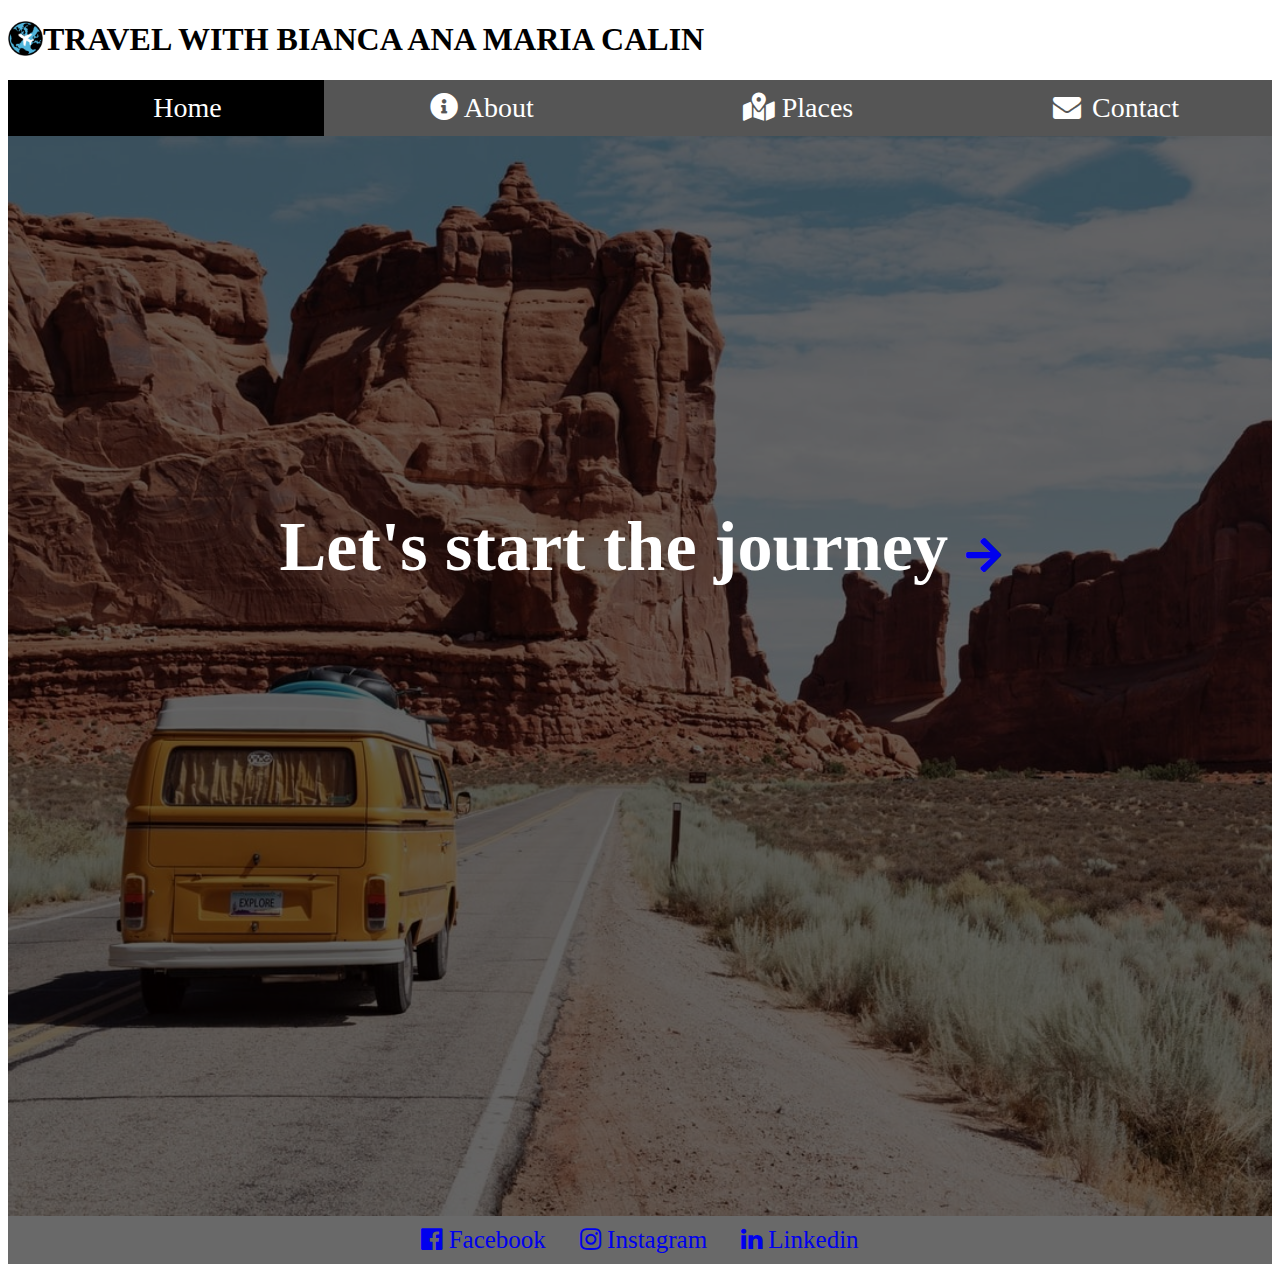
<file: index.html>
<!DOCTYPE html>
<html lang="en">

<head>
    <meta name="viewport" content="width=device-width, initial-scale=1">
    <link rel="stylesheet" href="https://cdnjs.cloudflare.com/ajax/libs/font-awesome/5.9.0/css/all.min.css">
    <link rel="stylesheet" href="https://cdnjs.cloudflare.com/ajax/libs/font-awesome/4.7.0/css/font-awesome.min.css">

    <link rel="stylesheet" href="style.css">
    <link rel="icon" href="logo.png" type="image/gif">
    <title>Travel - BAMC</title>
    <style>
        article {
            /*border: solid blue;*/
            width: 100%;
            height: 1080px;
            text-align: center;
            padding: 300px 0;
            font-size: 60px;
            background-color: rgb(0, 0, 0, 0.6);
            color: white;
            text-align: center;
        }

        article i {
            font-size: 40px;
        }
    </style>
</head>

<body>
    <div class="top-logo">
        <img src="logo.png" alt="logo" height="35">
        <h1>TRAVEL WITH BIANCA ANA MARIA CALIN</h1>
    </div>
    <div class="navbar">
        <a class="active" href="index.html"><i class="fa fa-fw fa-index"></i> Home</a>
        <a href="about.html"><i class="fas fa-info-circle"></i> About</a>
        <a href="places.html"><i class="fas fa-map-marked-alt"></i> Places</a>
        <a href="contact.html"><i class="fa fa-fw fa-envelope"></i> Contact</a>
    </div>
    <div class="continut">
        <article>
            <h3>Let's start the journey
                <a style="text-decoration: none;" href="places.html"> <i class="fas fa-arrow-right"> </i></a>
            </h3>
        </article>

    </div>

    <footer>
        <a href="https://www.facebook.com/BiiaAnaMaria"><i class="fa fa-facebook-official"></i> Facebook</a>
        <a href="https://www.instagram.com/biancaanamaaria/"><i class="fa fa-instagram"></i> Instagram</a>
        <a href="https://www.linkedin.com/in/bianca-ana-maria-calin-b1a337196/"><i class="fa fa-linkedin"></i>
            Linkedin</a>
    </footer>
</body>

</html>
</file>
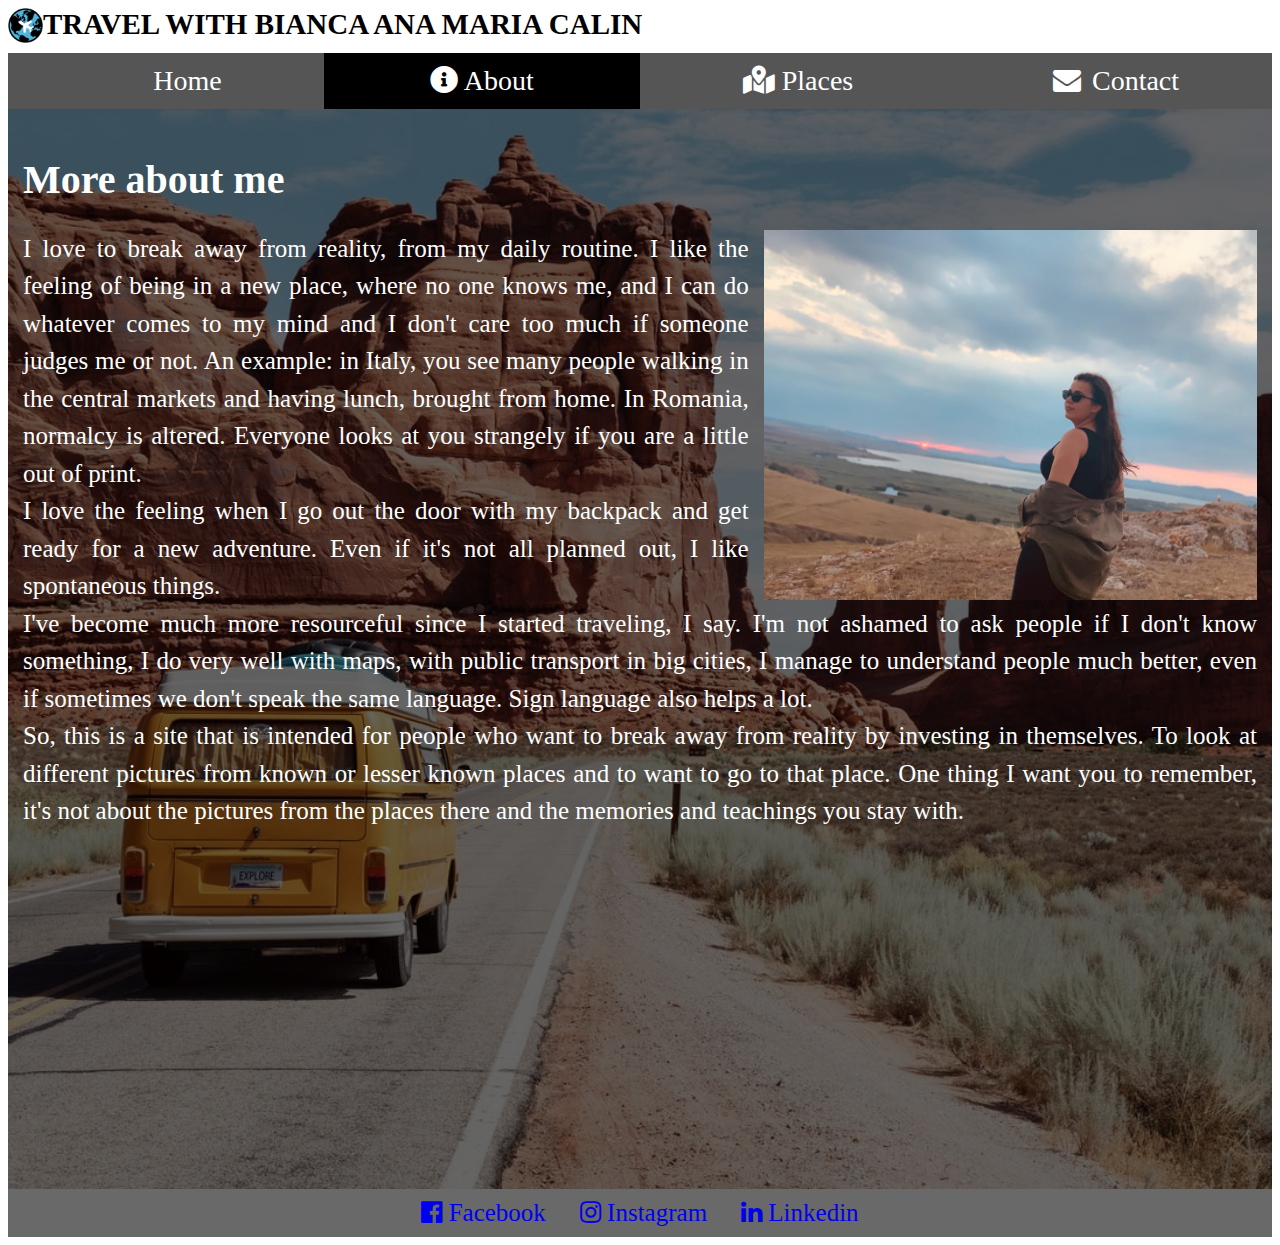
<file: about.html>
<!DOCTYPE html>
<html lang="en">

<head>
    <meta name="viewport" content="width=device-width, initial-scale=1">
    <link rel="stylesheet" href="https://cdnjs.cloudflare.com/ajax/libs/font-awesome/5.9.0/css/all.min.css">
    <link rel="stylesheet" href="https://cdnjs.cloudflare.com/ajax/libs/font-awesome/4.7.0/css/font-awesome.min.css">
    <link rel="stylesheet" href="style.css">
    <link rel="icon" href="logo.png" type="image/gif">
    <title>Travel - BAMC</title>
    <style>
        article p {
            text-align: justify;
            line-height: 1.5;
            font-size: 25px;
        }

        article img {
            float: right;
            margin-left: 15px;

        }
    </style>
</head>


<body>
    <div class="top-logo">
        <img src="logo.png" alt="logo" height="35">
        <h2>TRAVEL WITH BIANCA ANA MARIA CALIN</h2>
    </div>
    <div class="navbar">
        <a href="index.html"><i class="fa fa-fw fa-index"></i> Home</a>
        <a class="active" href="about.html"><i class="fas fa-info-circle"></i> About</a>
        <a href="places.html"><i class="fas fa-map-marked-alt"></i> Places</a>
        <a href="contact.html"><i class="fa fa-fw fa-envelope"></i> Contact</a>
    </div>
    <div class="continut">
        <article>
            <h1 style="text-align: left;font-size: 40px;">More about me</h1>
            <img src="Bia1.jpg" alt="" height="370">
            <p style="margin: 0;"> I love to break away from reality, from my daily routine. I like the feeling of being
                in a new place, where no one knows me, and I can do whatever comes to my mind and I don't care too much
                if someone judges me or not. An example: in Italy, you see many people walking in the central markets
                and having lunch, brought from home. In Romania, normalcy is altered. Everyone looks at you strangely if
                you are a little out of print.<br>I love the feeling when I go out the door with my backpack and get
                ready for a new adventure. Even if it's not all planned out, I like spontaneous things.<br>I've become
                much more resourceful since I started traveling, I say. I'm not ashamed to ask people if I don't know
                something, I do very well with maps, with public transport in big cities, I manage to understand people
                much better, even if sometimes we don't speak the same language. Sign language also helps a lot.<br>So,
                this is a site that is intended for people who want to break away from reality by investing in
                themselves. To look at different pictures from known or lesser known places and to want to go to that
                place. One thing I want you to remember, it's not about the pictures from the places there and the
                memories and teachings you stay with.
            </p>
        </article>
    </div>

    <footer>
        <a href="https://www.facebook.com/BiiaAnaMaria"><i class="fa fa-facebook-official"></i> Facebook</a>
        <a href="https://www.instagram.com/biancaanamaaria/"><i class="fa fa-instagram"></i> Instagram</a>
        <a href="https://www.linkedin.com/in/bianca-ana-maria-calin-b1a337196/"><i class="fa fa-linkedin"></i>
            Linkedin</a>
    </footer>
</body>

</html>
</file>
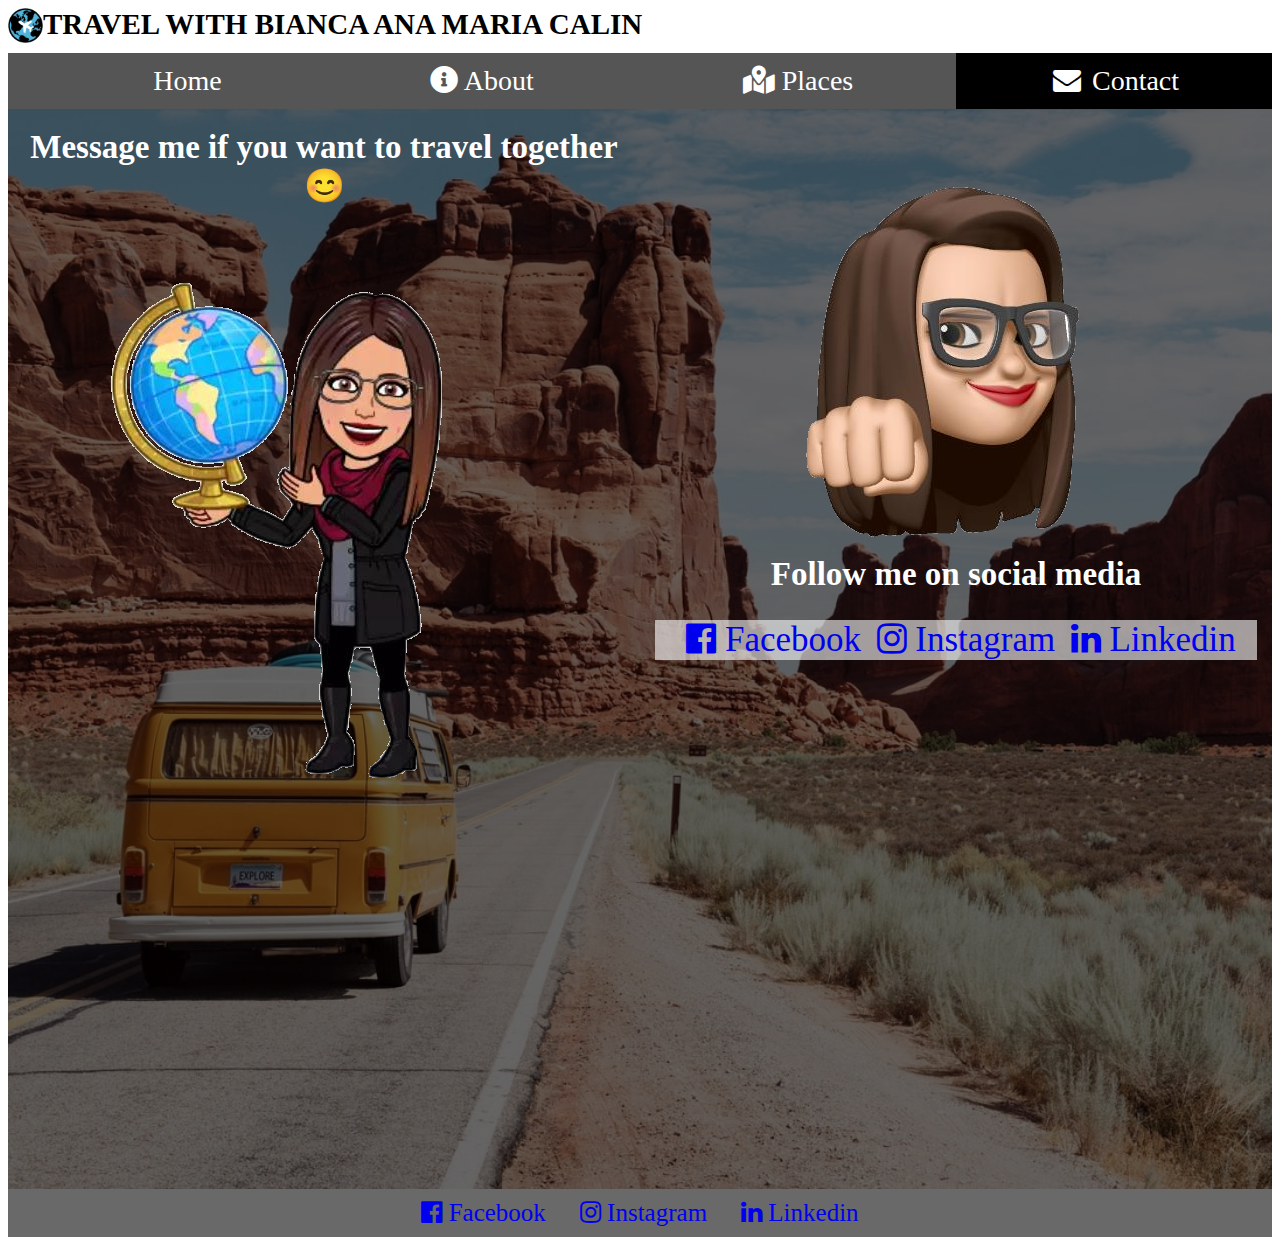
<file: contact.html>
<!DOCTYPE html>
<html lang="en">

<head>
    <meta name="viewport" content="width=device-width, initial-scale=1">
    <link rel="stylesheet" href="https://cdnjs.cloudflare.com/ajax/libs/font-awesome/5.9.0/css/all.min.css">
    <link rel="stylesheet" href="https://cdnjs.cloudflare.com/ajax/libs/font-awesome/4.7.0/css/font-awesome.min.css">
    <link rel="stylesheet" href="style.css">
    <link rel="icon" href="logo.png" type="image/gif">
    <title>Travel - BAMC</title>
    <style>
        article {
            float: left;
            width: 50%;
        }

        .social {
            background-color: rgb(255, 255, 255, 0.6);
            width: auto;
            height: auto;

        }

        .social a {
            text-decoration: none;
            width: 33.3%;
            font-size: 35px;
            padding-left: 10px;
        }
    </style>


</head>

<body>
    <div class="top-logo">
        <img src="logo.png" alt="logo" height="35">
        <h2>TRAVEL WITH BIANCA ANA MARIA CALIN</h2>
    </div>
    <div class="navbar">
        <a href="index.html"><i class="fa fa-fw fa-index"></i> Home</a>
        <a href="about.html"><i class="fas fa-info-circle"></i> About</a>
        <a href="places.html"><i class="fas fa-map-marked-alt"></i> Places</a>
        <a class="active" href="contact.html"><i class="fa fa-fw fa-envelope"></i> Contact</a>
    </div>
    <div class="continut">
        <article>
            <h2>Message me if you want to travel together 😊 </h2>
            <img src="sticker-me-1PNG.png" alt="">
        </article>
        <article>
            <img src="sticker-me-2PNG.png" alt="">
            <h2>Follow me on social media</h2>
            <div class="social">
                <a style="text-decoration: none;" href="https://www.facebook.com/BiiaAnaMaria"><i
                        class="fa fa-facebook-official"></i> Facebook</a>
                <a style="text-decoration: none;" href="https://www.instagram.com/biancaanamaaria/"><i
                        class="fa fa-instagram"></i> Instagram</a>
                <a style="text-decoration: none;"
                    href="https://www.linkedin.com/in/bianca-ana-maria-calin-b1a337196/"><i class="fa fa-linkedin"></i>
                    Linkedin</a>
            </div>
        </article>
    </div>

    <footer>
        <a href="https://www.facebook.com/BiiaAnaMaria"><i class="fa fa-facebook-official"></i> Facebook</a>
        <a href="https://www.instagram.com/biancaanamaaria/"><i class="fa fa-instagram"></i> Instagram</a>
        <a href="https://www.linkedin.com/in/bianca-ana-maria-calin-b1a337196/"><i class="fa fa-linkedin"></i>
            Linkedin</a>
    </footer>
</body>

</html>
</file>
<file: style.css>
* {
	box-sizing: border-box;
}

.continut {
	margin-top: 0px;
	background-image: url("bg.jpg");
	background-repeat: no-repeat;
	background-size: cover;
	width: 100%;
	height: 1080px;
	color: white;
}

.continut h2 {
	margin-top: 0px;
}

.top-logo img {
	float: left;
}

.top-logo h2 {
	margin-top: 0;
	margin-bottom: 12px;
	font-size: 29px;
}

.navbar {
	width: 100%;
	background-color: #555;
	overflow: auto;
	height: auto;
}

.navbar a {
	float: left;
	padding: 12px;
	color: white;
	text-decoration: none;
	font-size: 28px;
	width: 25%;
	text-align: center;
}

.navbar a:hover {
	background-color: #000;
}

.navbar a.active {
	background-color: #000;
}

article {
	width: 100%;
	height: 100%;
	text-align: center;
	padding-top: 20px;
	font-size: 22px;
	background-color: rgb(0, 0, 0, 0.6);
	color: white;
	text-align: center;
	padding-left: 15px;
	padding-right: 15px;
}

footer {
	text-align: center;
	background-color: dimgray;
	height: auto;
	padding: 10px;
}

footer a {
	text-decoration: none;
	font-size: 25px;
	margin: 15px;
}

@media screen and (max-width: 500px) {
	.navbar a {
		float: none;
		display: block;
		width: 100%;
		text-align: left;
	}

	article {
		border: solid black;
		width: 100%;
		height: auto;

	}

	article img {
		width: 100%
	}

	footer {
		position: static;
	}
}
</file>
